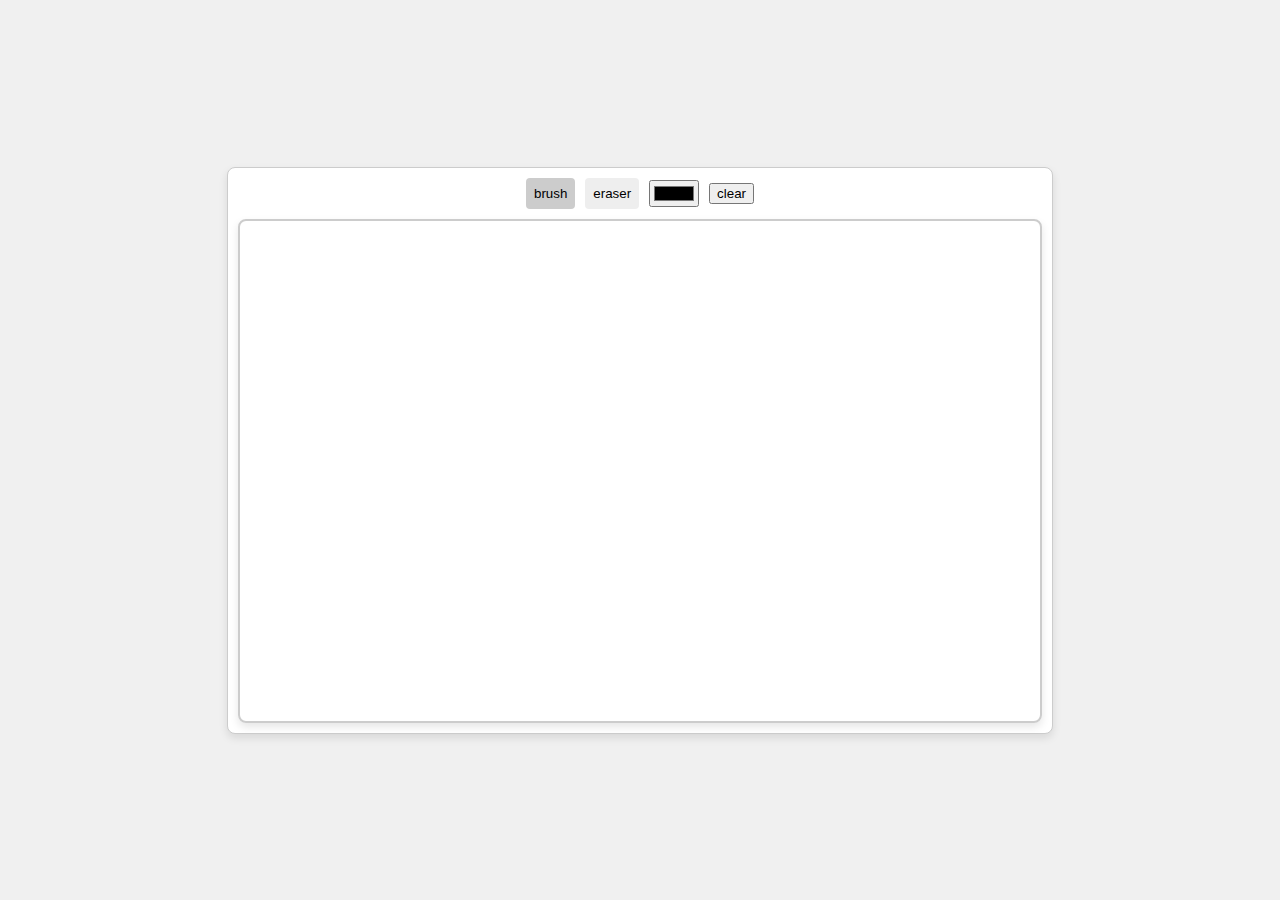
<file: paint/index.html>
<!DOCTYPE html>
<html lang="en">
<head>
  <meta charset="UTF-8">
  <meta name="viewport" content="width=device-width, initial-scale=1.0">
  <title>Paint</title>
  <link rel="stylesheet" href="style.css">
</head>
<body>
<div class="paint-app">
  <div class="toolbar">
    <button id="brush" class="tool active">
      brush
    </button>
    <button id="eraser" class="tool">
      eraser
    </button>
    <input type="color" value="#000000" id="colorPicker">
    <button id="clear" >
      clear
    </button>
  </div>
  <canvas id="canvas"></canvas>
</div>
  
<script src="script.js"></script>
</body>
</html>
</file>
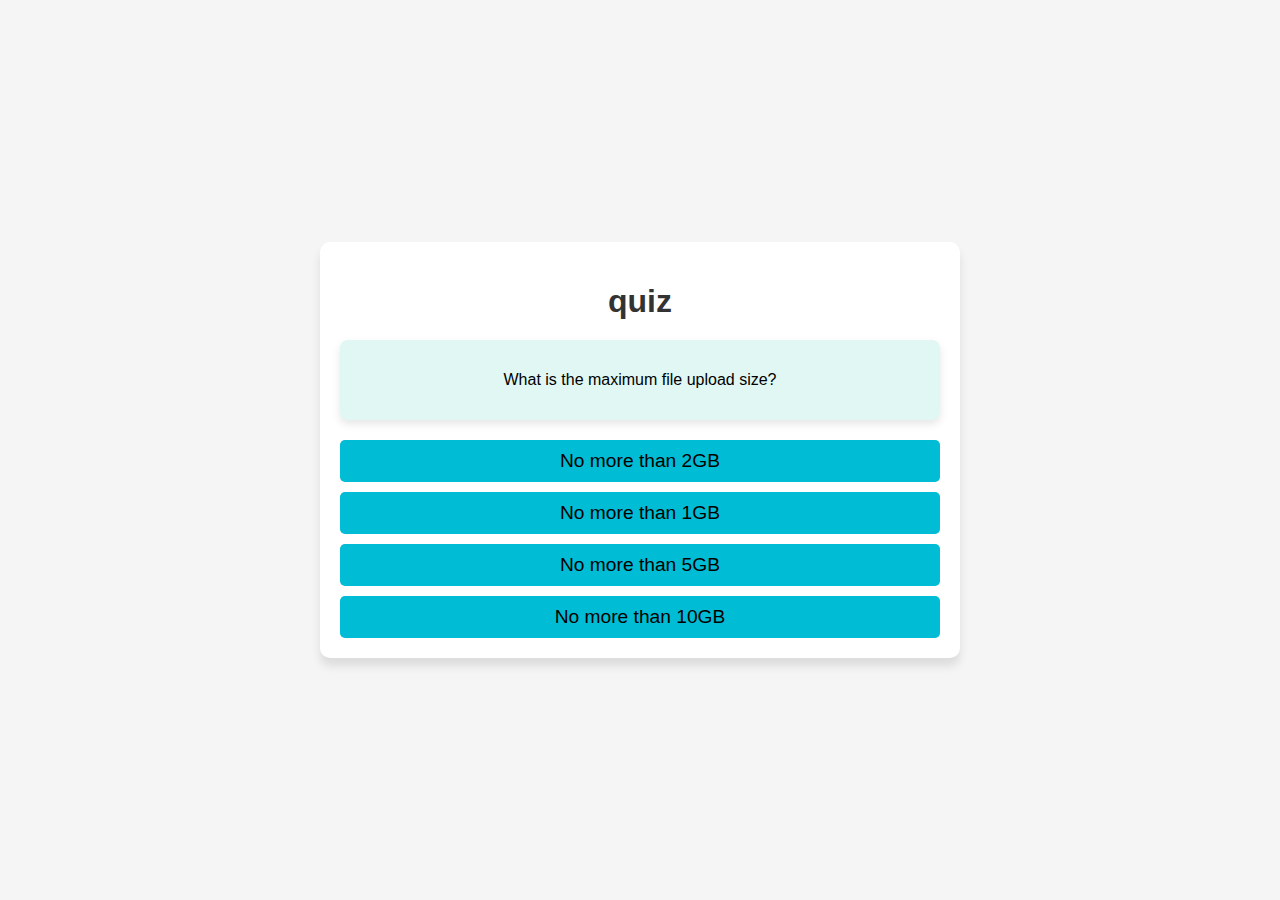
<file: quiz/index.html>
<!DOCTYPE html>
<html lang="en">
<head>
    <meta charset="UTF-8">
    <meta name="viewport" content="width=device-width, initial-scale=1.0">
    <title>Quiz App</title>
    <link rel="stylesheet" href="style.css">
</head>
<body>
    <div class="quiz-container">
        <h1>quiz</h1>
        <div id="question-container" class="question-container">
            <p id="question">question text goes here</p>
        </div>

        <div id="answer-buttons" class="answer-buttons"></div>

        <button id="next-btn" class="next-btn">next</button>

        <div id="result-container" class="result-container" style="display: none">
            <p id="score">your score: 0/0</p>
            <button id="restart-btn" class="restart-btn">restart quiz</button>
        </div>
    </div>

    <script src="script.js"></script>
</body>
</html>
</file>
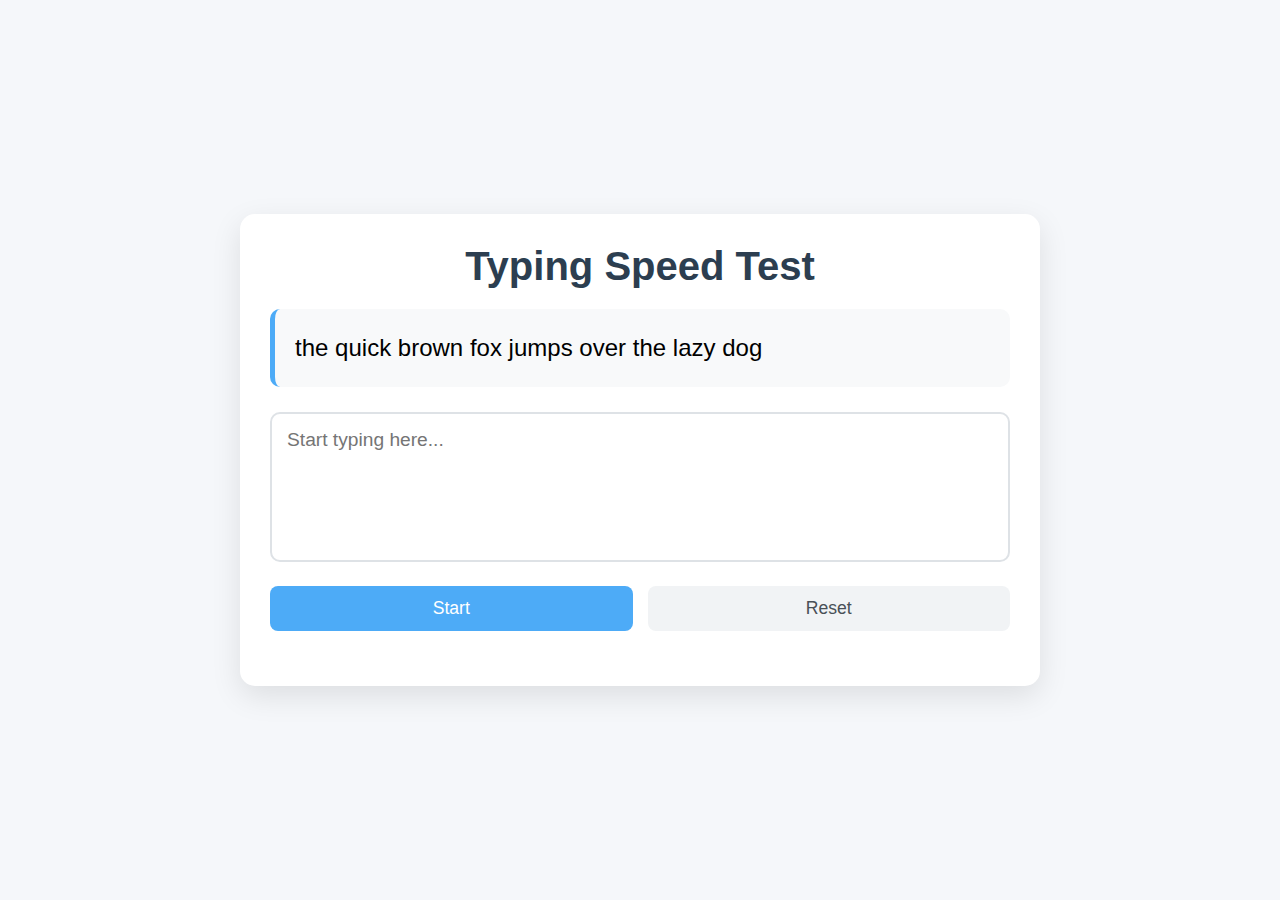
<file: typing/index.html>
<!DOCTYPE html>
<html lang="en">
<head>
    <meta charset="UTF-8">
    <meta name="viewport" content="width=device-width, initial-scale=1.0">
    <title>Typing Speed Test</title>
    <link rel="stylesheet" href="style.css">
</head>
<body>
    <div class="container">
       <h1>Typing Speed Test</h1>
       <div id="text-to-type">
        the quick brown fox jumps over the lazy dog
       </div>
       <textarea placeholder="Start typing here..." id="user-input"></textarea>
       <div class="button-container">
        <button id="start-button">Start</button>
        <button id="reset-button">Reset</button>
       </div>
       <div id="results">
        <p>Time: <span id="time">0.0</span> seconds</p>
        <p>Speed: <span id="words-per-minute">0</span> WPM</p>
        <p>Accuracy: <span id="accuracy">100</span>%</p>
       </div>
    </div>
    <script src="script.js"></script>
</body>
</html>
</file>
<file: paint/style.css>
body{
    font-family: 'Arial', sans-serif;
    background-color: #f0f0f0;
    margin: 0;
    padding: 0;
    display:flex;
    justify-content: center;
    align-items: center;
    height: 100vh;
}

.paint-app{
    display: flex;
    flex-direction: column;
    align-items: center;
    background-color: #ffffff;
    border: 1px solid #cccccc;
    padding: 10px;
    border-radius: 8px;
    box-shadow: 0 4px 8px rgba(0, 0, 0, 0.1);
  
}

.toolbar{
    display: flex;
    gap: 10px;
    margin-bottom: 10px;
    align-items: center;
}

.tool{
    background-color: #eeeeee;
    border: none;
    padding: 8px;
    border-radius: 4px;
    cursor: pointer;
}

.tool.active{
    background-color: #cccccc;
}

canvas{
    border: 2px solid #cccccc;
    border-radius: 8px;
    box-shadow: 0 4px 8px rgba(0, 0, 0, 0.1);
}
</file>
<file: quiz/style.css>
body{
    font-family: 'Arial', sans-serif;
    background-color: #f5f5f5;
    margin: 0;
    padding: 0;
    display:flex;
    justify-content: center;
    align-items: center;
    height: 100vh;
}

.quiz-container{
    background-color: #fff;
    padding:20px;
    border-radius: 10px;
    box-shadow: 0 8px 10px rgba(0, 0, 0, 0.1);
    max-width: 600px;
    width: 100%;
    text-align: center;
}

h1{
    font-size: 2em;
    color: #333;
    margin-bottom: 20px;
}

.question-container{
    background-color: #e0f7f4;
    padding: 15px;
    border-radius: 8px;
    margin-bottom: 20px;
    box-shadow: 0 4px 8px rgba(0, 0, 0, 0.1);
}
.answer-buttons{
    display: flex;
    flex-direction: column;
    gap: 10px;
    
}
button{
    padding: 10px;
    font-size: 1.2em;
    background-color: #00bcd4;
    border: none;
    border-radius: 5px;
    cursor: pointer;
    transition: background-color 0.3s ease; 
}

button:hover{
    background-color: #0097a7;
}

.next-btn, .restart-btn{
    background-color: #ff9800;
  
}
.next-btn, .restart-btn:hover{
    background-color: #f57c00;
  
}

.result-container{
    background-color: #e0f7f4;
    padding: 15px;
    border-radius: 8px;
    margin-bottom: 20px;
    box-shadow: 0 4px 8px rgba(0, 0, 0, 0.1);
}

#score{
    font-size: 1.5em;
    margin-bottom: 10px;
}
</file>
<file: typing/style.css>
* {
  margin: 0;
  padding: 0;
  box-sizing: border-box;
  font-family: 'Segoe UI', Tahoma, Geneva, Verdana, sans-serif;
}

body {
  background-color: #f5f7fa;
  display: flex;
  justify-content: center;
  align-items: center;
  min-height: 100vh;
  padding: 20px;
}

.container {
  background-color: white;
  border-radius: 15px;
  box-shadow: 0 10px 30px rgba(0, 0, 0, 0.1);
  padding: 30px;
  width: 100%;
  max-width: 800px;
}

h1 {
  font-size: 2.5rem;
  margin-bottom: 20px;
  color: #2c3e50;
  text-align: center;
}

#text-to-type {
  font-size: 1.5rem;
  line-height: 1.6;
  margin-bottom: 25px;
  padding: 20px;
  background-color: #f8f9fa;
  border-radius: 10px;
  border-left: 5px solid #4dabf7;
}

#user-input {
  width: 100%;
  height: 150px;
  padding: 15px;
  font-size: 1.2rem;
  border: 2px solid #dee2e6;
  border-radius: 10px;
  resize: none;
  margin-bottom: 20px;
  transition: border-color 0.3s;
}

#user-input:focus {
  outline: none;
  border-color: #4dabf7;
}

.button-container {
  display: flex;
  gap: 15px;
  margin-bottom: 25px;
}

button {
  flex: 1;
  padding: 12px;
  font-size: 1.1rem;
  border: none;
  border-radius: 8px;
  cursor: pointer;
  transition: all 0.3s;
}

#start-button {
  background-color: #4dabf7;
  color: white;
}

#start-button:hover {
  background-color: #339af0;
}

#reset-button {
  background-color: #f1f3f5;
  color: #495057;
}

#reset-button:hover {
  background-color: #dee2e6;
}

#results {
  background-color: #f8f9fa;
  padding: 20px;
  border-radius: 10px;
  display: none;
}

#results p {
  font-size: 1.2rem;
  margin-bottom: 10px;
  display: flex;
  justify-content: space-between;
}

#results span {
  font-weight: 600;
  color: #2c3e50;
}

/* Typing feedback */
.correct {
  color: #2b8a3e;
}

.incorrect {
  color: #c92a2a;
  text-decoration: underline;
}

.current {
  background-color: #d0ebff;
  border-radius: 3px;
}

@media (max-width: 600px) {
  .container {
    padding: 20px;
  }
  
  h1 {
    font-size: 2rem;
  }
  
  #text-to-type, #user-input {
    font-size: 1.1rem;
  }
}
</file>
